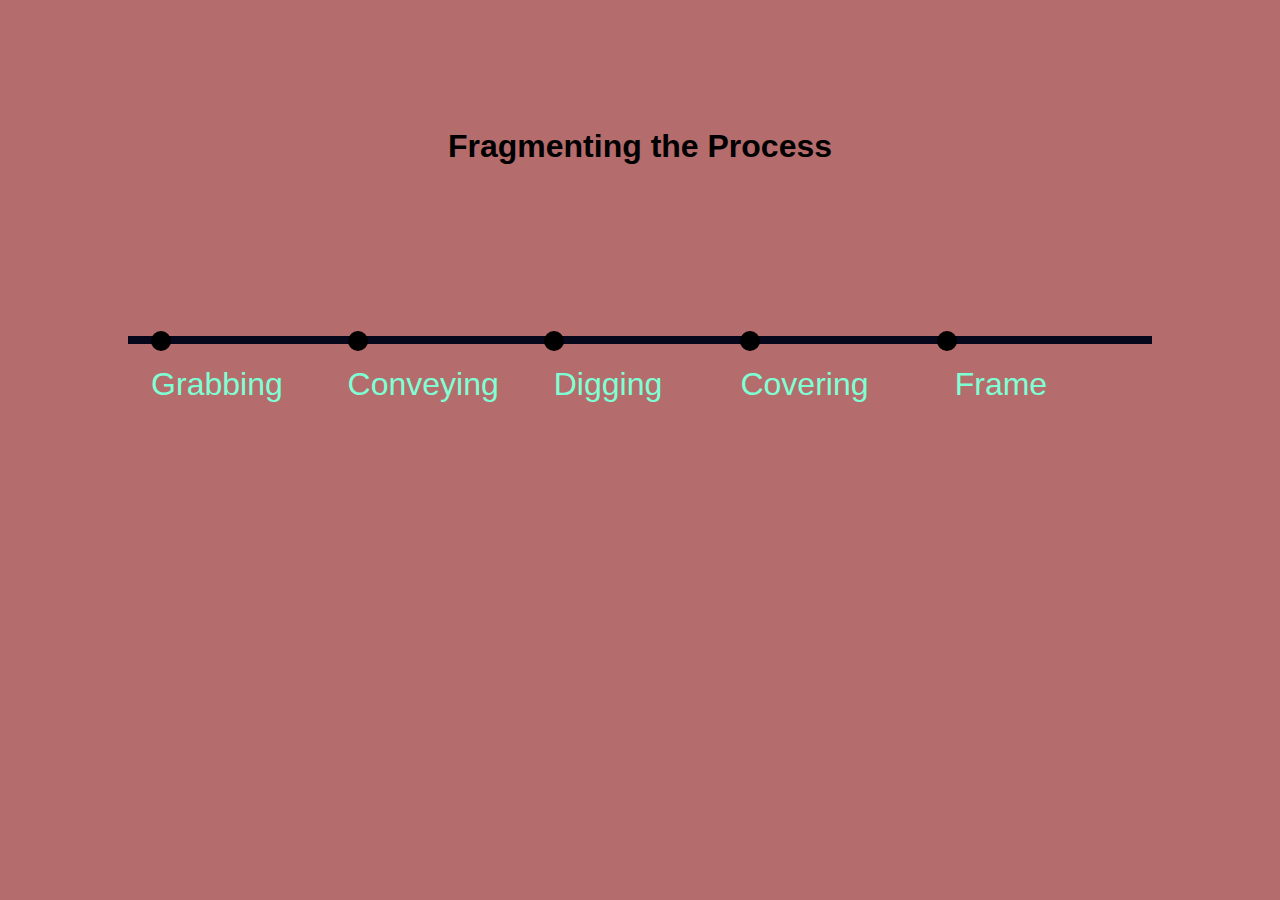
<file: Animation Tractor.html>
<!DOCTYPE html>
<html lang="en">
<head>
    <meta charset="UTF-8">
    <meta name="viewport" content="width=device-width, initial-scale=1.0">
    <title>Document</title>
    <link rel="stylesheet" href="Animation Tractor.css">
</head>
<body>
<h1>Fragmenting the Process</h1>
<div class="timeline">
    <div class="timeline-area">
        <div class="line-area"></div>
            <div class="timeline-elements active">
                <span>Grabbing</span>
                <p class = 'content '>Lorem ipsum dolor sit, amet consectetur adipisicing elit. Nisi id fugiat repellat ipsum repellendus eos molestias voluptate, accusantium quis numquam in vero rerum? Natus reiciendis maiores odit laboriosam rem inventore tenetur saepe quidem, cumque, ab at optio delectus nam ut voluptatum unde, accusamus nostrum totam expedita voluptatem corrupti explicabo dolor quia non! Iure ab nam illo, sequi accusamus, commodi dicta facilis doloribus, perferendis minus itaque cum. Cumque ipsam sint non minima consequuntur facere voluptatum aut sit amet commodi. Vero magni velit tempora rem voluptatibus, quam cupiditate natus tempore similique minima? Id ex enim sit doloremque autem quibusdam perferendis? Reiciendis perferendis molestiae voluptate, consequatur a est consectetur reprehenderit officia cumque alias incidunt asperiores fuga esse repudiandae enim eos natus dicta non magni architecto rerum unde? Atque, facilis amet dolorum soluta, dicta tenetur perspiciatis vitae voluptatibus hic nihil animi commodi repellat, iure voluptates exercitationem et. Minima atque magnam praesentium deserunt voluptas debitis! Quam assumenda neque ad totam, reprehenderit fuga temporibus nemo dolores illum! Ratione incidunt porro minus unde inventore amet? Illo nihil consequatur id quas distinctio qui soluta voluptates maxime, ipsa neque, ipsum odit temporibus aliquam fugiat expedita quasi possimus nostrum! Consequatur eaque quas illo ipsam similique, quisquam asperiores sint cupiditate mollitia delectus? Harum architecto odit non vero vitae, voluptatibus neque perspiciatis autem delectus sapiente, mollitia commodi, adipisci illum odio corrupti eos animi rerum? Voluptas, aliquam maiores reiciendis sint quae dignissimos doloribus alias. Libero adipisci illo blanditiis doloremque ullam. Nam veritatis expedita ducimus voluptas quae ipsa explicabo magnam libero iure quis quibusdam eos nesciunt illo deleniti quia perferendis ex, commodi soluta qui, eligendi consequatur harum. Voluptates mollitia officia modi numquam sint veniam, libero delectus. Doloribus sed, tempore nisi mollitia facilis quasi rem, nihil dolorum, non iste obcaecati officia. Provident officiis sequi temporibus expedita accusantium tempora numquam dolorem veniam corrupti tempore sapiente explicabo eos deleniti quo suscipit, aperiam quasi dicta consectetur cumque possimus ea pariatur labore facilis fuga. Fuga provident quidem, obcaecati illum facere doloremque quas soluta dolor perspiciatis, amet reiciendis. Iure vel inventore vitae a minus, ut voluptatibus quam recusandae nam tenetur quaerat quod voluptates rem eligendi aperiam. Culpa est architecto omnis vero eos a animi cum officiis illum, velit consequuntur dolore explicabo tenetur, aperiam sunt perferendis alias laboriosam illo corporis voluptate provident nostrum adipisci? Temporibus est quod tenetur commodi blanditiis aut magni doloribus, animi neque suscipit necessitatibus dolorem repellat sunt fugit, similique iure soluta mollitia architecto harum aperiam modi? Iure possimus dignissimos, excepturi nemo esse velit ducimus magni. Deleniti in blanditiis dolor ipsam sequi est cumque doloremque repudiandae excepturi nesciunt, officia accusamus vero odit beatae harum sint quo quas neque ullam et. Quasi, tempora. Impedit cumque velit officia nisi accusamus beatae ipsa perspiciatis incidunt quis culpa maxime, ut commodi magni blanditiis iure ullam! Possimus repellendus similique aut placeat quo ut, deserunt quibusdam, nesciunt, quaerat amet a illo. Ipsum repellendus quisquam iste quae, voluptatem ex laboriosam esse et rem. Eaque ratione tenetur nisi cumque, inventore accusantium, eius accusamus ullam, quo placeat perferendis dolorum. Quod veritatis vel quis, quam sit expedita ipsam molestias!</p>
            </div>
    <div class="line-area"></div>
            <div class="timeline-elements active">
                <span>Conveying</span>
                <p class = 'content '>Lorem ipsum dolor sit, amet consectetur adipisicing elit. Nisi id fugiat repellat ipsum repellendus eos molestias voluptate, accusantium quis numquam in vero rerum? Natus reiciendis maiores odit laboriosam rem inventore tenetur saepe quidem, cumque, ab at optio delectus nam ut voluptatum unde, accusamus nostrum totam expedita voluptatem corrupti explicabo dolor quia non! Iure ab nam illo, sequi accusamus, commodi dicta facilis doloribus, perferendis minus itaque cum. Cumque ipsam sint non minima consequuntur facere voluptatum aut sit amet commodi. Vero magni velit tempora rem voluptatibus, quam cupiditate natus tempore similique minima? Id ex enim sit doloremque autem quibusdam perferendis? Reiciendis perferendis molestiae voluptate, consequatur a est consectetur reprehenderit officia cumque alias incidunt asperiores fuga esse repudiandae enim eos natus dicta non magni architecto rerum unde? Atque, facilis amet dolorum soluta, dicta tenetur perspiciatis vitae voluptatibus hic nihil animi commodi repellat, iure voluptates exercitationem et. Minima atque magnam praesentium deserunt voluptas debitis! Quam assumenda neque ad totam, reprehenderit fuga temporibus nemo dolores illum! Ratione incidunt porro minus unde inventore amet? Illo nihil consequatur id quas distinctio qui soluta voluptates maxime, ipsa neque, ipsum odit temporibus aliquam fugiat expedita quasi possimus nostrum! Consequatur eaque quas illo ipsam similique, quisquam asperiores sint cupiditate mollitia delectus? Harum architecto odit non vero vitae, voluptatibus neque perspiciatis autem delectus sapiente, mollitia commodi, adipisci illum odio corrupti eos animi rerum? Voluptas, aliquam maiores reiciendis sint quae dignissimos doloribus alias. Libero adipisci illo blanditiis doloremque ullam. Nam veritatis expedita ducimus voluptas quae ipsa explicabo magnam libero iure quis quibusdam eos nesciunt illo deleniti quia perferendis ex, commodi soluta qui, eligendi consequatur harum. Voluptates mollitia officia modi numquam sint veniam, libero delectus. Doloribus sed, tempore nisi mollitia facilis quasi rem, nihil dolorum, non iste obcaecati officia. Provident officiis sequi temporibus expedita accusantium tempora numquam dolorem veniam corrupti tempore sapiente explicabo eos deleniti quo suscipit, aperiam quasi dicta consectetur cumque possimus ea pariatur labore facilis fuga. Fuga provident quidem, obcaecati illum facere doloremque quas soluta dolor perspiciatis, amet reiciendis. Iure vel inventore vitae a minus, ut voluptatibus quam recusandae nam tenetur quaerat quod voluptates rem eligendi aperiam. Culpa est architecto omnis vero eos a animi cum officiis illum, velit consequuntur dolore explicabo tenetur, aperiam sunt perferendis alias laboriosam illo corporis voluptate provident nostrum adipisci? Temporibus est quod tenetur commodi blanditiis aut magni doloribus, animi neque suscipit necessitatibus dolorem repellat sunt fugit, similique iure soluta mollitia architecto harum aperiam modi? Iure possimus dignissimos, excepturi nemo esse velit ducimus magni. Deleniti in blanditiis dolor ipsam sequi est cumque doloremque repudiandae excepturi nesciunt, officia accusamus vero odit beatae harum sint quo quas neque ullam et. Quasi, tempora. Impedit cumque velit officia nisi accusamus beatae ipsa perspiciatis incidunt quis culpa maxime, ut commodi magni blanditiis iure ullam! Possimus repellendus similique aut placeat quo ut, deserunt quibusdam, nesciunt, quaerat amet a illo. Ipsum repellendus quisquam iste quae, voluptatem ex laboriosam esse et rem. Eaque ratione tenetur nisi cumque, inventore accusantium, eius accusamus ullam, quo placeat perferendis dolorum. Quod veritatis vel quis, quam sit expedita ipsam molestias!</p>
            </div>
    <div class="line-area"></div>
        <div class="timeline-elements active">
            <span>Digging</span>
            <p class = 'content '>Lorem ipsum dolor sit, amet consectetur adipisicing elit. Nisi id fugiat repellat ipsum repellendus eos molestias voluptate, accusantium quis numquam in vero rerum? Natus reiciendis maiores odit laboriosam rem inventore tenetur saepe quidem, cumque, ab at optio delectus nam ut voluptatum unde, accusamus nostrum totam expedita voluptatem corrupti explicabo dolor quia non! Iure ab nam illo, sequi accusamus, commodi dicta facilis doloribus, perferendis minus itaque cum. Cumque ipsam sint non minima consequuntur facere voluptatum aut sit amet commodi. Vero magni velit tempora rem voluptatibus, quam cupiditate natus tempore similique minima? Id ex enim sit doloremque autem quibusdam perferendis? Reiciendis perferendis molestiae voluptate, consequatur a est consectetur reprehenderit officia cumque alias incidunt asperiores fuga esse repudiandae enim eos natus dicta non magni architecto rerum unde? Atque, facilis amet dolorum soluta, dicta tenetur perspiciatis vitae voluptatibus hic nihil animi commodi repellat, iure voluptates exercitationem et. Minima atque magnam praesentium deserunt voluptas debitis! Quam assumenda neque ad totam, reprehenderit fuga temporibus nemo dolores illum! Ratione incidunt porro minus unde inventore amet? Illo nihil consequatur id quas distinctio qui soluta voluptates maxime, ipsa neque, ipsum odit temporibus aliquam fugiat expedita quasi possimus nostrum! Consequatur eaque quas illo ipsam similique, quisquam asperiores sint cupiditate mollitia delectus? Harum architecto odit non vero vitae, voluptatibus neque perspiciatis autem delectus sapiente, mollitia commodi, adipisci illum odio corrupti eos animi rerum? Voluptas, aliquam maiores reiciendis sint quae dignissimos doloribus alias. Libero adipisci illo blanditiis doloremque ullam. Nam veritatis expedita ducimus voluptas quae ipsa explicabo magnam libero iure quis quibusdam eos nesciunt illo deleniti quia perferendis ex, commodi soluta qui, eligendi consequatur harum. Voluptates mollitia officia modi numquam sint veniam, libero delectus. Doloribus sed, tempore nisi mollitia facilis quasi rem, nihil dolorum, non iste obcaecati officia. Provident officiis sequi temporibus expedita accusantium tempora numquam dolorem veniam corrupti tempore sapiente explicabo eos deleniti quo suscipit, aperiam quasi dicta consectetur cumque possimus ea pariatur labore facilis fuga. Fuga provident quidem, obcaecati illum facere doloremque quas soluta dolor perspiciatis, amet reiciendis. Iure vel inventore vitae a minus, ut voluptatibus quam recusandae nam tenetur quaerat quod voluptates rem eligendi aperiam. Culpa est architecto omnis vero eos a animi cum officiis illum, velit consequuntur dolore explicabo tenetur, aperiam sunt perferendis alias laboriosam illo corporis voluptate provident nostrum adipisci? Temporibus est quod tenetur commodi blanditiis aut magni doloribus, animi neque suscipit necessitatibus dolorem repellat sunt fugit, similique iure soluta mollitia architecto harum aperiam modi? Iure possimus dignissimos, excepturi nemo esse velit ducimus magni. Deleniti in blanditiis dolor ipsam sequi est cumque doloremque repudiandae excepturi nesciunt, officia accusamus vero odit beatae harum sint quo quas neque ullam et. Quasi, tempora. Impedit cumque velit officia nisi accusamus beatae ipsa perspiciatis incidunt quis culpa maxime, ut commodi magni blanditiis iure ullam! Possimus repellendus similique aut placeat quo ut, deserunt quibusdam, nesciunt, quaerat amet a illo. Ipsum repellendus quisquam iste quae, voluptatem ex laboriosam esse et rem. Eaque ratione tenetur nisi cumque, inventore accusantium, eius accusamus ullam, quo placeat perferendis dolorum. Quod veritatis vel quis, quam sit expedita ipsam molestias!</p>
        </div>
    <div class="line-area"></div>
        <div class="timeline-elements active">
            <span>Covering</span>
            <p class = 'content '>Lorem ipsum dolor sit, amet consectetur adipisicing elit. Nisi id fugiat repellat ipsum repellendus eos molestias voluptate, accusantium quis numquam in vero rerum? Natus reiciendis maiores odit laboriosam rem inventore tenetur saepe quidem, cumque, ab at optio delectus nam ut voluptatum unde, accusamus nostrum totam expedita voluptatem corrupti explicabo dolor quia non! Iure ab nam illo, sequi accusamus, commodi dicta facilis doloribus, perferendis minus itaque cum. Cumque ipsam sint non minima consequuntur facere voluptatum aut sit amet commodi. Vero magni velit tempora rem voluptatibus, quam cupiditate natus tempore similique minima? Id ex enim sit doloremque autem quibusdam perferendis? Reiciendis perferendis molestiae voluptate, consequatur a est consectetur reprehenderit officia cumque alias incidunt asperiores fuga esse repudiandae enim eos natus dicta non magni architecto rerum unde? Atque, facilis amet dolorum soluta, dicta tenetur perspiciatis vitae voluptatibus hic nihil animi commodi repellat, iure voluptates exercitationem et. Minima atque magnam praesentium deserunt voluptas debitis! Quam assumenda neque ad totam, reprehenderit fuga temporibus nemo dolores illum! Ratione incidunt porro minus unde inventore amet? Illo nihil consequatur id quas distinctio qui soluta voluptates maxime, ipsa neque, ipsum odit temporibus aliquam fugiat expedita quasi possimus nostrum! Consequatur eaque quas illo ipsam similique, quisquam asperiores sint cupiditate mollitia delectus? Harum architecto odit non vero vitae, voluptatibus neque perspiciatis autem delectus sapiente, mollitia commodi, adipisci illum odio corrupti eos animi rerum? Voluptas, aliquam maiores reiciendis sint quae dignissimos doloribus alias. Libero adipisci illo blanditiis doloremque ullam. Nam veritatis expedita ducimus voluptas quae ipsa explicabo magnam libero iure quis quibusdam eos nesciunt illo deleniti quia perferendis ex, commodi soluta qui, eligendi consequatur harum. Voluptates mollitia officia modi numquam sint veniam, libero delectus. Doloribus sed, tempore nisi mollitia facilis quasi rem, nihil dolorum, non iste obcaecati officia. Provident officiis sequi temporibus expedita accusantium tempora numquam dolorem veniam corrupti tempore sapiente explicabo eos deleniti quo suscipit, aperiam quasi dicta consectetur cumque possimus ea pariatur labore facilis fuga. Fuga provident quidem, obcaecati illum facere doloremque quas soluta dolor perspiciatis, amet reiciendis. Iure vel inventore vitae a minus, ut voluptatibus quam recusandae nam tenetur quaerat quod voluptates rem eligendi aperiam. Culpa est architecto omnis vero eos a animi cum officiis illum, velit consequuntur dolore explicabo tenetur, aperiam sunt perferendis alias laboriosam illo corporis voluptate provident nostrum adipisci? Temporibus est quod tenetur commodi blanditiis aut magni doloribus, animi neque suscipit necessitatibus dolorem repellat sunt fugit, similique iure soluta mollitia architecto harum aperiam modi? Iure possimus dignissimos, excepturi nemo esse velit ducimus magni. Deleniti in blanditiis dolor ipsam sequi est cumque doloremque repudiandae excepturi nesciunt, officia accusamus vero odit beatae harum sint quo quas neque ullam et. Quasi, tempora. Impedit cumque velit officia nisi accusamus beatae ipsa perspiciatis incidunt quis culpa maxime, ut commodi magni blanditiis iure ullam! Possimus repellendus similique aut placeat quo ut, deserunt quibusdam, nesciunt, quaerat amet a illo. Ipsum repellendus quisquam iste quae, voluptatem ex laboriosam esse et rem. Eaque ratione tenetur nisi cumque, inventore accusantium, eius accusamus ullam, quo placeat perferendis dolorum. Quod veritatis vel quis, quam sit expedita ipsam molestias!</p>
        </div>
    <div class="line-area"></div>
        <div class="timeline-elements active">
            <span>Frame</span>
            <p class = 'content '>Lorem ipsum dolor sit, amet consectetur adipisicing elit. Nisi id fugiat repellat ipsum repellendus eos molestias voluptate, accusantium quis numquam in vero rerum? Natus reiciendis maiores odit laboriosam rem inventore tenetur saepe quidem, cumque, ab at optio delectus nam ut voluptatum unde, accusamus nostrum totam expedita voluptatem corrupti explicabo dolor quia non! Iure ab nam illo, sequi accusamus, commodi dicta facilis doloribus, perferendis minus itaque cum. Cumque ipsam sint non minima consequuntur facere voluptatum aut sit amet commodi. Vero magni velit tempora rem voluptatibus, quam cupiditate natus tempore similique minima? Id ex enim sit doloremque autem quibusdam perferendis? Reiciendis perferendis molestiae voluptate, consequatur a est consectetur reprehenderit officia cumque alias incidunt asperiores fuga esse repudiandae enim eos natus dicta non magni architecto rerum unde? Atque, facilis amet dolorum soluta, dicta tenetur perspiciatis vitae voluptatibus hic nihil animi commodi repellat, iure voluptates exercitationem et. Minima atque magnam praesentium deserunt voluptas debitis! Quam assumenda neque ad totam, reprehenderit fuga temporibus nemo dolores illum! Ratione incidunt porro minus unde inventore amet? Illo nihil consequatur id quas distinctio qui soluta voluptates maxime, ipsa neque, ipsum odit temporibus aliquam fugiat expedita quasi possimus nostrum! Consequatur eaque quas illo ipsam similique, quisquam asperiores sint cupiditate mollitia delectus? Harum architecto odit non vero vitae, voluptatibus neque perspiciatis autem delectus sapiente, mollitia commodi, adipisci illum odio corrupti eos animi rerum? Voluptas, aliquam maiores reiciendis sint quae dignissimos doloribus alias. Libero adipisci illo blanditiis doloremque ullam. Nam veritatis expedita ducimus voluptas quae ipsa explicabo magnam libero iure quis quibusdam eos nesciunt illo deleniti quia perferendis ex, commodi soluta qui, eligendi consequatur harum. Voluptates mollitia officia modi numquam sint veniam, libero delectus. Doloribus sed, tempore nisi mollitia facilis quasi rem, nihil dolorum, non iste obcaecati officia. Provident officiis sequi temporibus expedita accusantium tempora numquam dolorem veniam corrupti tempore sapiente explicabo eos deleniti quo suscipit, aperiam quasi dicta consectetur cumque possimus ea pariatur labore facilis fuga. Fuga provident quidem, obcaecati illum facere doloremque quas soluta dolor perspiciatis, amet reiciendis. Iure vel inventore vitae a minus, ut voluptatibus quam recusandae nam tenetur quaerat quod voluptates rem eligendi aperiam. Culpa est architecto omnis vero eos a animi cum officiis illum, velit consequuntur dolore explicabo tenetur, aperiam sunt perferendis alias laboriosam illo corporis voluptate provident nostrum adipisci? Temporibus est quod tenetur commodi blanditiis aut magni doloribus, animi neque suscipit necessitatibus dolorem repellat sunt fugit, similique iure soluta mollitia architecto harum aperiam modi? Iure possimus dignissimos, excepturi nemo esse velit ducimus magni. Deleniti in blanditiis dolor ipsam sequi est cumque doloremque repudiandae excepturi nesciunt, officia accusamus vero odit beatae harum sint quo quas neque ullam et. Quasi, tempora. Impedit cumque velit officia nisi accusamus beatae ipsa perspiciatis incidunt quis culpa maxime, ut commodi magni blanditiis iure ullam! Possimus repellendus similique aut placeat quo ut, deserunt quibusdam, nesciunt, quaerat amet a illo. Ipsum repellendus quisquam iste quae, voluptatem ex laboriosam esse et rem. Eaque ratione tenetur nisi cumque, inventore accusantium, eius accusamus ullam, quo placeat perferendis dolorum. Quod veritatis vel quis, quam sit expedita ipsam molestias!</p>
        </div>
    </div>
</div>
</div>
</html>
</div>
</file>
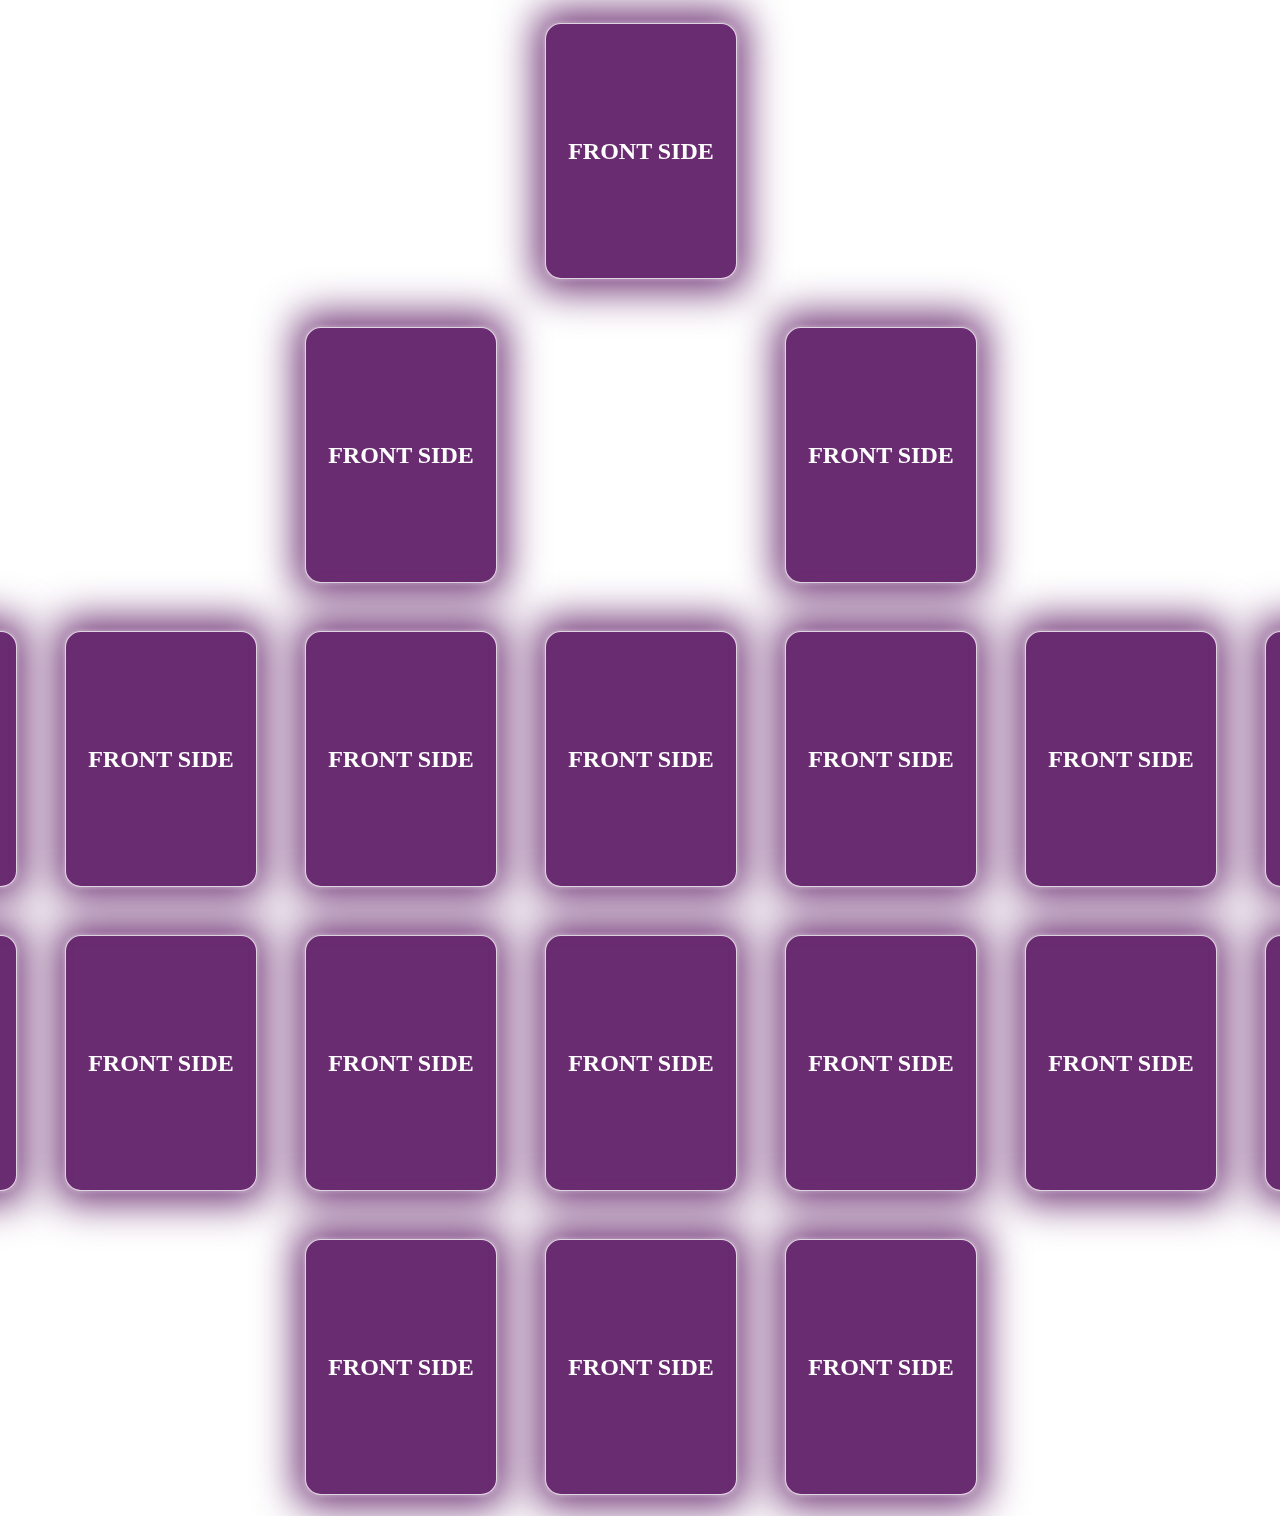
<file: Card.html>
<!DOCTYPE html>
<html lang="en">
<head>
    <meta charset="UTF-8">
    <meta name="viewport" content="width=device-width, initial-scale=1.0">
    <title>Document</title>
    <style>
        /* ----------------------------------------- CARD --------------------------------------------- */
        .myCard {
  background-color: transparent;
  width: 190px;
  height: 254px;
  perspective: 1000px;
}

.title {
  font-size: 1.5em;
  font-weight: 900;
  text-align: center;
  margin: 0;
}

.innerCard {
  position: relative;
  width: 100%;
  height: 100%;
  text-align: center;
  transition: transform 0.8s;
  transform-style: preserve-3d;
  cursor: pointer;
}

.myCard:hover .innerCard {
  transform: rotateY(180deg);
}

.frontSide,
.backSide {
  position: absolute;
  display: flex;
  flex-direction: column;
  align-items: center;
  justify-content: space-evenly;
  width: 100%;
  height: 100%;
  -webkit-backface-visibility: hidden;
  backface-visibility: hidden;
  border: 1px solid rgba(255, 255, 255, 0.8);
  border-radius: 1rem;
  color: white;
  box-shadow: 0 0 0.3em rgba(255, 255, 255, 0.5);
  font-weight: 700;
}

.frontSide,
.frontSide::before {
  background: #6A2C70;
}

.backSide,
.backSide::before {
  background-image: #F08A5D;
}

.backSide {
  transform: rotateY(180deg);
}

.frontSide::before,
.backSide::before {
  top: 50%;
  left: 50%;
  transform: translate(-50%, -50%);
  content: '';
  width: 110%;
  height: 110%;
  position: absolute;
  z-index: -1;
  border-radius: 1em;
  filter: blur(20px);
  animation: animate 5s linear infinite;
}

@keyframes animate {
  0% {
    opacity: 0.3;
  }

  80% {
    opacity: 1;
  }

  100% {
    opacity: 0.3;
  }
}
        /* ---------------------------------------------------- CARD --------------------------------------- */
        .grid {
   display: grid; 
   width: 90%;         
   grid-template-rows: 1fr 1fr 1fr 1fr 1fr;
   grid-template-columns: 1fr 1fr 1fr 1fr 1fr 1fr 1fr;
   justify-content: center;
   margin: auto;
   gap: 50px;
   height: 100%;
   padding: 15px;
}
  
#item-0 {
   grid-row-start: 1;
   grid-column-start: 4;

   grid-row-end: 2;
   grid-column-end: 5;
   
}
#item-1 {


   grid-row-start: 2;
   grid-column-start: 3;

   grid-row-end: 3;
   grid-column-end: 4;
   
}
#item-2 {

  
   grid-row-start: 2;
   grid-column-start: 5;

   grid-row-end: 3;
   grid-column-end: 6;
   
}
#item-3 {

     grid-row-start: 4;
   grid-column-start: 2;

   grid-row-end: 5;
   grid-column-end: 3;
   
}
#item-4 {
   grid-row-start: 4;
   grid-column-start: 3;

   grid-row-end: 5;
   grid-column-end: 4;
   
}
#item-5 {
   grid-row-start: 4;
   grid-column-start: 4;

   grid-row-end: 5;
   grid-column-end: 5;
   
}
#item-6 {
   grid-row-start: 4;
   grid-column-start: 5;

   grid-row-end: 5;
   grid-column-end: 6;
   
}
#item-7 {
   grid-row-start: 4;
   grid-column-start: 6;

   grid-row-end: 5;
   grid-column-end: 7;
   
}
#item-8 {
   grid-row-start: 4;
   grid-column-start: 7;

   grid-row-end: 5;
   grid-column-end: 8;
   
}
#item-9 {
   grid-row-start: 4;
   grid-column-start: 1;

   grid-row-end: 5;
   grid-column-end: 2;
   
}
#item-10 {
   grid-row-start: 3;
   grid-column-start: 1;

   grid-row-end: 4;
   grid-column-end: 2;
   
}
#item-11 {
   grid-row-start: 3;
   grid-column-start: 2;

   grid-row-end: 4;
   grid-column-end: 3;
   
}
#item-12 {
   grid-row-start: 3;
   grid-column-start: 3;

   grid-row-end: 4;
   grid-column-end: 4;
   
}
#item-13 {
   grid-row-start: 3;
   grid-column-start: 4;

   grid-row-end: 4;
   grid-column-end: 5;
   
}
#item-14 {
   grid-row-start: 3;
   grid-column-start: 5;

   grid-row-end: 4;
   grid-column-end: 6;
   
}
#item-15 {
   grid-row-start: 3;
   grid-column-start: 6;

   grid-row-end: 4;
   grid-column-end: 7;
   
}
#item-16 {
   grid-row-start: 3;
   grid-column-start: 7;

   grid-row-end: 4;
   grid-column-end: 8;
   
}
#item-17 {
   grid-row-start: 5;
   grid-column-start: 3;

   grid-row-end: 6;
   grid-column-end: 4;
   
}
#item-18 {
   grid-row-start: 5;
   grid-column-start: 4;

   grid-row-end: 6;
   grid-column-end: 5;
   
}
#item-19 {
   grid-row-start: 5;
   grid-column-start: 5;

   grid-row-end: 6;
   grid-column-end: 6;
   
}
</style>

</head>
<body>
<div class="grid">
  <div id="item-0">
    <div class="myCard">
                  <div class="innerCard">
                     <div class="frontSide">
                        <p class="title">FRONT SIDE</p>
                     </div>
                     <div class="backSide">
                        <p class="title">BACK SIDE</p>
                     </div>
                  </div>
               </div>
  </div>
  <div id="item-1">
    <div class="myCard">
                  <div class="innerCard">
                     <div class="frontSide">
                        <p class="title">FRONT SIDE</p>
                     </div>
                     <div class="backSide">
                        <p class="title">BACK SIDE</p>
                     </div>
                  </div>
               </div>
  </div>
  <div id="item-2">
    <div class="myCard">
                  <div class="innerCard">
                     <div class="frontSide">
                        <p class="title">FRONT SIDE</p>
                     </div>
                     <div class="backSide">
                        <p class="title">BACK SIDE</p>
                     </div>
                  </div>
               </div>
  </div>
  <div id="item-3">
    <div class="myCard">
                  <div class="innerCard">
                     <div class="frontSide">
                        <p class="title">FRONT SIDE</p>
                     </div>
                     <div class="backSide">
                        <p class="title">BACK SIDE</p>
                     </div>
                  </div>
               </div>
  </div>
  <div id="item-4">
    <div class="myCard">
                  <div class="innerCard">
                     <div class="frontSide">
                        <p class="title">FRONT SIDE</p>
                     </div>
                     <div class="backSide">
                        <p class="title">BACK SIDE</p>
                     </div>
                  </div>
               </div>
  </div>
  <div id="item-5">
    <div class="myCard">
                  <div class="innerCard">
                     <div class="frontSide">
                        <p class="title">FRONT SIDE</p>
                     </div>
                     <div class="backSide">
                        <p class="title">BACK SIDE</p>
                     </div>
                  </div>
               </div>
  </div>
  <div id="item-6">
    <div class="myCard">
                  <div class="innerCard">
                     <div class="frontSide">
                        <p class="title">FRONT SIDE</p>
                     </div>
                     <div class="backSide">
                        <p class="title">BACK SIDE</p>
                     </div>
                  </div>
               </div>
  </div>
  <div id="item-7">
    <div class="myCard">
                  <div class="innerCard">
                     <div class="frontSide">
                        <p class="title">FRONT SIDE</p>
                     </div>
                     <div class="backSide">
                        <p class="title">BACK SIDE</p>
                     </div>
                  </div>
               </div>
  </div>
  <div id="item-8">
    <div class="myCard">
                  <div class="innerCard">
                     <div class="frontSide">
                        <p class="title">FRONT SIDE</p>
                     </div>
                     <div class="backSide">
                        <p class="title">BACK SIDE</p>
                     </div>
                  </div>
               </div>
  </div>
  <div id="item-9">
    <div class="myCard">
                  <div class="innerCard">
                     <div class="frontSide">
                        <p class="title">FRONT SIDE</p>
                     </div>
                     <div class="backSide">
                        <p class="title">BACK SIDE</p>
                     </div>
                  </div>
               </div>
  </div>
  <div id="item-10">
    <div class="myCard">
                  <div class="innerCard">
                     <div class="frontSide">
                        <p class="title">FRONT SIDE</p>
                     </div>
                     <div class="backSide">
                        <p class="title">BACK SIDE</p>
                     </div>
                  </div>
               </div>
  </div>
  <div id="item-11">
    <div class="myCard">
                  <div class="innerCard">
                     <div class="frontSide">
                        <p class="title">FRONT SIDE</p>
                     </div>
                     <div class="backSide">
                        <p class="title">BACK SIDE</p>
                     </div>
                  </div>
               </div>
  </div>
  <div id="item-12">
    <div class="myCard">
                  <div class="innerCard">
                     <div class="frontSide">
                        <p class="title">FRONT SIDE</p>
                     </div>
                     <div class="backSide">
                        <p class="title">BACK SIDE</p>
                     </div>
                  </div>
               </div>
  </div>
  <div id="item-13">
    <div class="myCard">
                  <div class="innerCard">
                     <div class="frontSide">
                        <p class="title">FRONT SIDE</p>
                     </div>
                     <div class="backSide">
                        <p class="title">BACK SIDE</p>
                     </div>
                  </div>
               </div>
  </div>
  <div id="item-14">
    <div class="myCard">
                  <div class="innerCard">
                     <div class="frontSide">
                        <p class="title">FRONT SIDE</p>
                     </div>
                     <div class="backSide">
                        <p class="title">BACK SIDE</p>
                     </div>
                  </div>
               </div>
  </div>
  <div id="item-15">
    <div class="myCard">
                  <div class="innerCard">
                     <div class="frontSide">
                        <p class="title">FRONT SIDE</p>
                     </div>
                     <div class="backSide">
                        <p class="title">BACK SIDE</p>
                     </div>
                  </div>
               </div>
  </div>
  <div id="item-16">
    <div class="myCard">
                  <div class="innerCard">
                     <div class="frontSide">
                        <p class="title">FRONT SIDE</p>
                     </div>
                     <div class="backSide">
                        <p class="title">BACK SIDE</p>
                     </div>
                  </div>
               </div>
  </div>
  <div id="item-17">
    <div class="myCard">
                  <div class="innerCard">
                     <div class="frontSide">
                        <p class="title">FRONT SIDE</p>
                     </div>
                     <div class="backSide">
                        <p class="title">BACK SIDE</p>
                     </div>
                  </div>
               </div>
  </div>
  <div id="item-18">
    <div class="myCard">
                  <div class="innerCard">
                     <div class="frontSide">
                        <p class="title">FRONT SIDE</p>
                     </div>
                     <div class="backSide">
                        <p class="title">BACK SIDE</p>
                     </div>
                  </div>
               </div>
  </div>
  <div id="item-19">
    <div class="myCard">
                  <div class="innerCard">
                     <div class="frontSide">
                        <p class="title">FRONT SIDE</p>
                     </div>
                     <div class="backSide">
                        <p class="title">BACK SIDE</p>
                     </div>
                  </div>
               </div>
  </div>
</div>



</body>
</html>
</file>
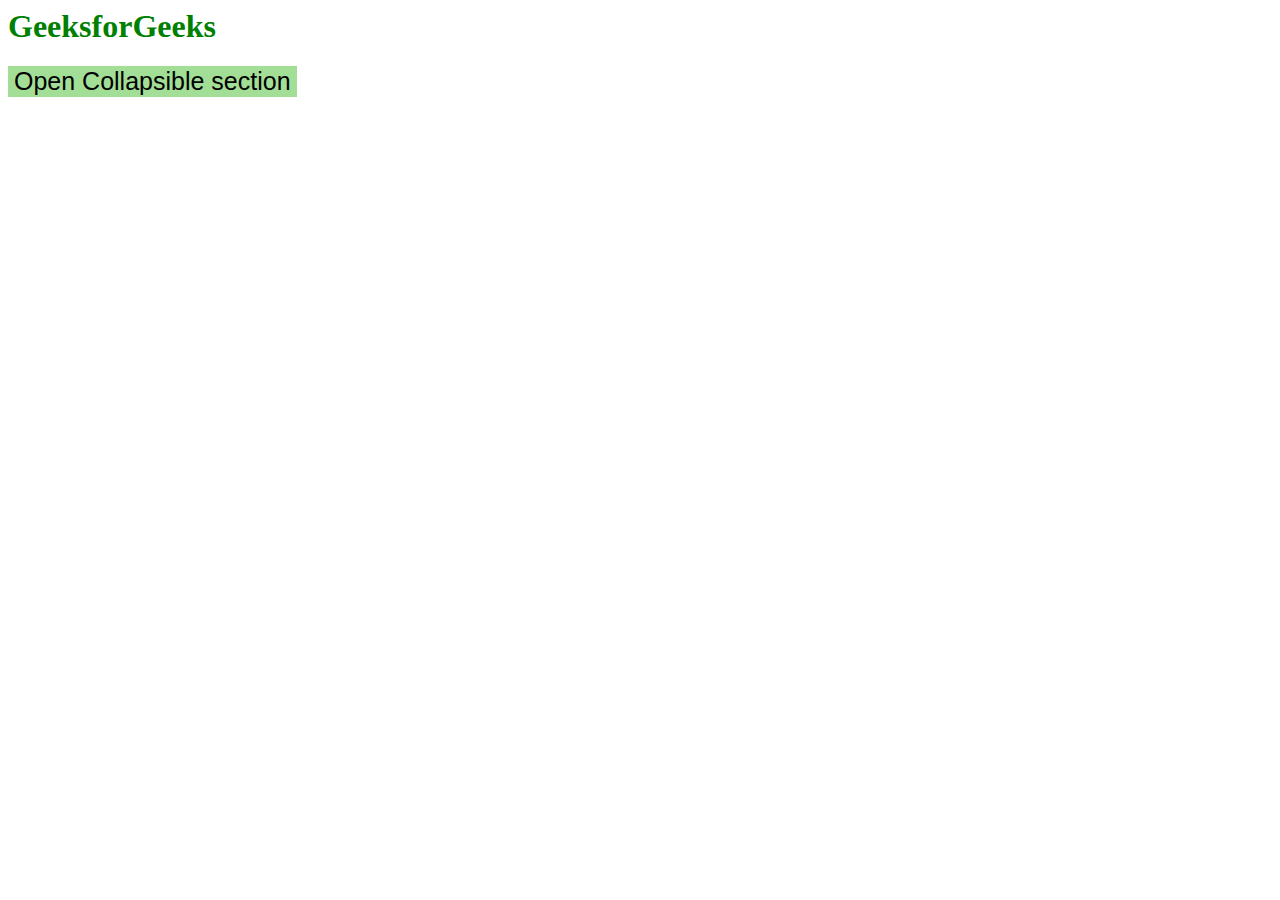
<file: Collapse.html>
<head> 
	<style> 
		.collapsible-section {
            background-color: #a2de96;
            border: none;
            outline: none;
            font-size: 25px;
            cursor: pointer;
        }

        .collapsible-section:hover {
            background-color: #438a5e;
        }

        .content {
            background-color: #e1ffc2;
            display: none;
            font-size: 20px;
            padding: 10px;
        }
		
		.text { 
			background-color: #e1ffc2; 
			display: none; 
			font-size: 20px; 
		} 
	</style> 
<head> 
<body> 
	<h1 style="color: green">GeeksforGeeks</h1>
    <button type="button" class="collapsible-section">
        Open Collapsible section
    </button>

    <div class="content">
        A Computer Science portal for geeks.
        It contains well-written, well-thought,
        and well-explained computer science and
        programming articles, quizzes, and ...
    </div> 
	
	<script>
        var btn = document.querySelector(".collapsible-section");
        var content = document.querySelector(".content");

        btn.addEventListener("click", function () {
            this.classList.toggle("active");
            if (content.style.display === "block") {
                content.style.display = "none";
            } else {
                content.style.display = "block";
            }
        });
    </script> 
</body>
</file>
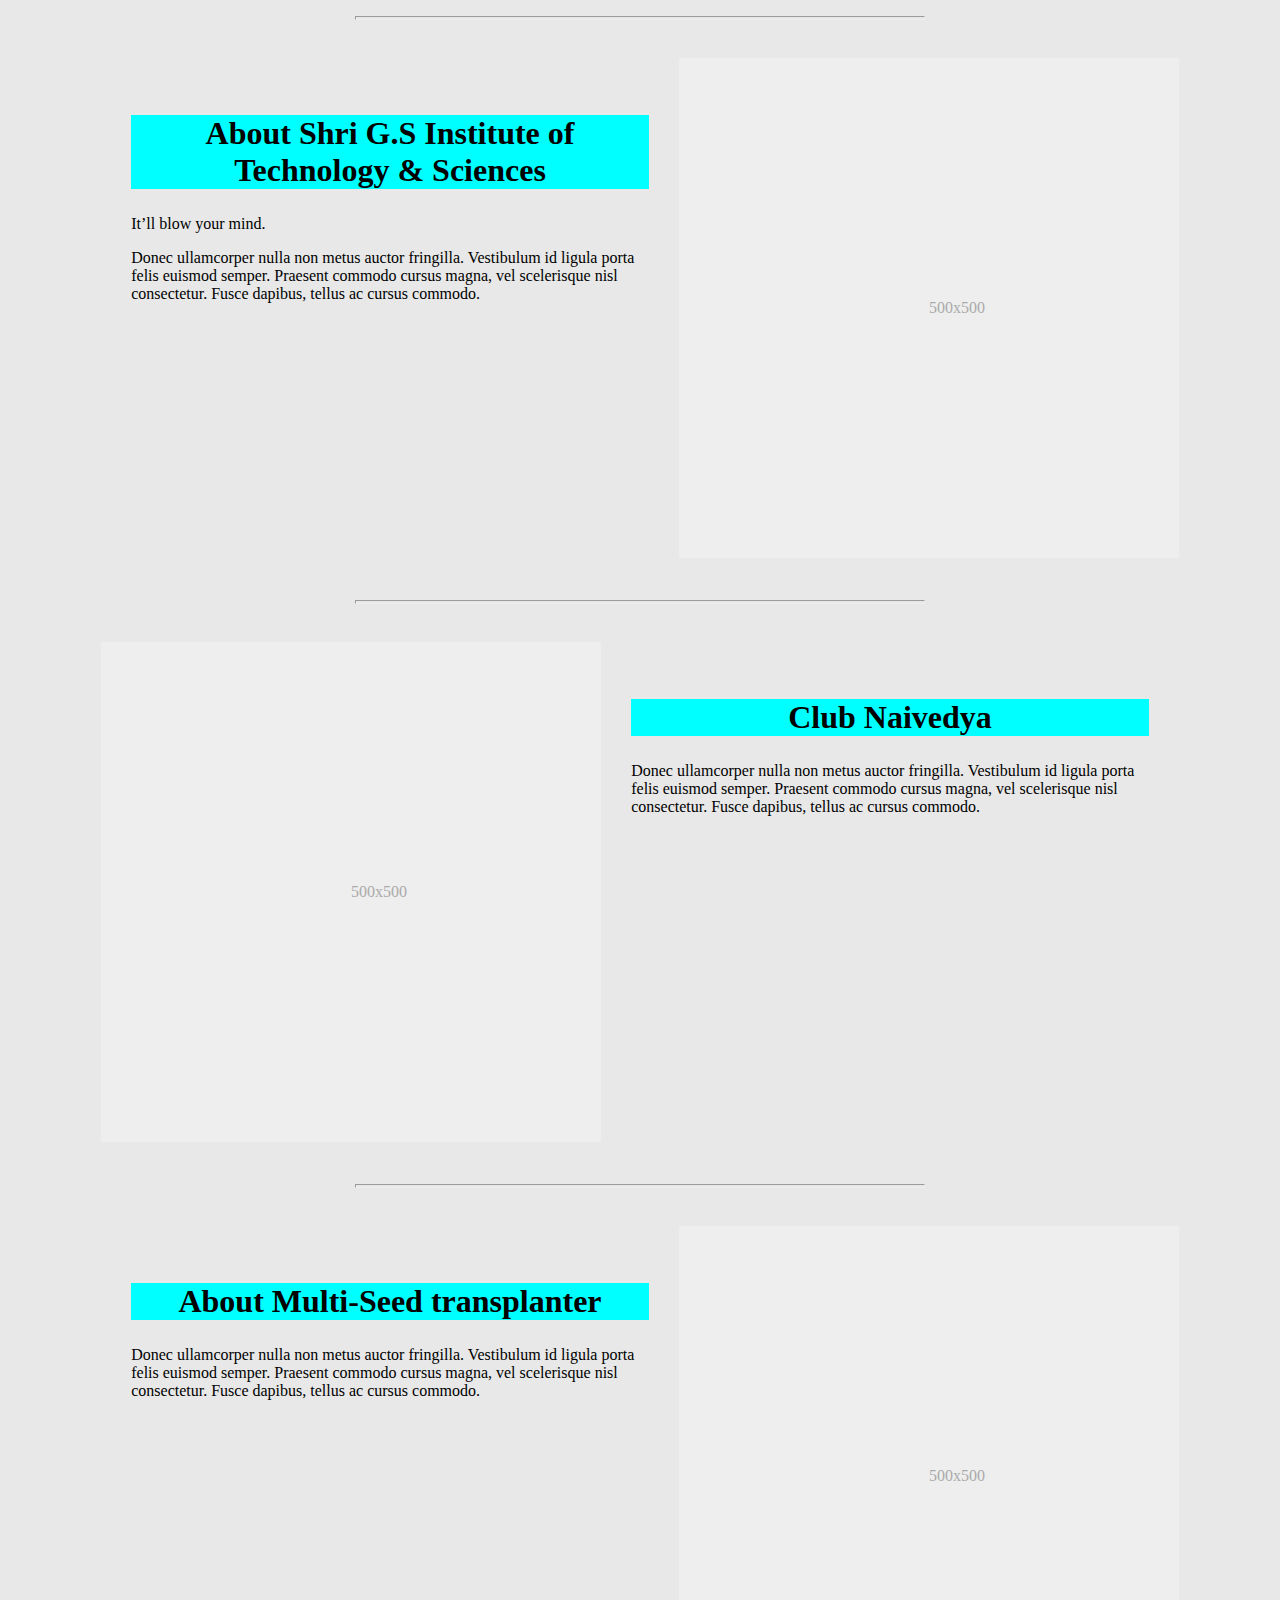
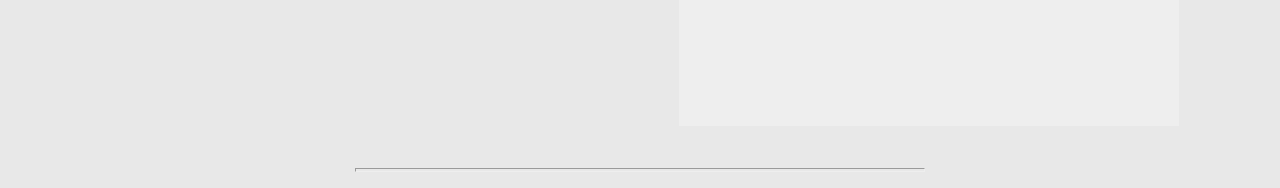
<file: Snake.html>
<!DOCTYPE html>
<html lang="en">
<head>
    <meta charset="UTF-8">
    <meta name="viewport" content="width=device-width, initial-scale=1.0">
    <title>Document</title>
    <link rel="stylesheet" href="snake.css">
</head>
<body>
  <div class="container">
    <hr class="featurette-divider">
    
    <div class="row featurette">
      <div class="container-fluid">
        <div class="col-md-7 content">
        <h2 id = 'college' class="featurette-heading"> About Shri G.S Institute of Technology & Sciences</h2> <span class="text-muted">It’ll blow your mind.</span>
      </h2>
      <p class="lead">Donec ullamcorper nulla non metus auctor fringilla. Vestibulum id ligula porta felis euismod
            semper. Praesent commodo cursus magna, vel scelerisque nisl consectetur. Fusce dapibus, tellus ac cursus
            commodo.</p>
        </div>
        <div class="col-md-5">
          <svg class="bd-placeholder-img bd-placeholder-img-lg featurette-image img-fluid mx-auto" width="500"
            height="500" xmlns="http://www.w3.org/2000/svg" aria-label="Placeholder: 500x500"
            preserveAspectRatio="xMidYMid slice" role="img" focusable="false">
            <title>Placeholder</title>
            <rect width="100%" height="100%" fill="#eee" /><text x="50%" y="50%" fill="#aaa" dy=".3em">500x500</text>
          </svg>
        </div>
      </div>
    </div>

    <hr class="featurette-divider">

    <div class="row featurette">
      <div class="container-fluid">
        <div class="col-md-5 order-md-1">
          <svg class="bd-placeholder-img bd-placeholder-img-lg featurette-image img-fluid mx-auto" width="500"
            height="500" xmlns="http://www.w3.org/2000/svg" aria-label="Placeholder: 500x500"
            preserveAspectRatio="xMidYMid slice" role="img" focusable="false">
            <title>Placeholder</title>
            <rect width="100%" height="100%" fill="#eee" /><text x="50%" y="50%" fill="#aaa" dy=".3em">500x500</text>
          </svg>
  
        </div>
        <div id = 'Club' class="col-md-7 order-md-2 content">
        <h2 id ='Club' class="featurette-heading">Club Naivedya</span></h2>
        <p class="lead">Donec ullamcorper nulla non metus auctor fringilla. Vestibulum id ligula porta felis euismod
          semper. Praesent commodo cursus magna, vel scelerisque nisl consectetur. Fusce dapibus, tellus ac cursus
            commodo.</p>
        </div>
        
      </div>
    </div>

    <hr class="featurette-divider">

    <div class="row featurette">
      <div class="container-fluid">
        <div class="col-md-7 content">
        <h2 id = 'SAE'  class="featurette-heading">About Multi-Seed transplanter </span></h2>
        <p class="lead">Donec ullamcorper nulla non metus auctor fringilla. Vestibulum id ligula porta felis euismod
          semper. Praesent commodo cursus magna, vel scelerisque nisl consectetur. Fusce dapibus, tellus ac cursus
            commodo.</p>
        </div>
        <div class="col-md-5">
          <svg class="bd-placeholder-img bd-placeholder-img-lg featurette-image img-fluid mx-auto" width="500"
            height="500" xmlns="http://www.w3.org/2000/svg" aria-label="Placeholder: 500x500"
            preserveAspectRatio="xMidYMid slice" role="img" focusable="false">
            <title>Placeholder</title>
            <rect width="100%" height="100%" fill="#eee" /><text x="50%" y="50%" fill="#aaa" dy=".3em">500x500</text>
          </svg>
  
        </div>
      </div>
    </div>

    <hr class="featurette-divider">
  </div>  
</body>
</html>
</file>
<file: Animation Tractor.css>
body {
    font-family: Arial, sans-serif;
     margin: 0;
     padding: 0;
    background-color: #b56c6c;
}
h1{
    text-align: center;
    margin-top: 10%;
    text-transform:initial;
    font-size: 2rem;
    font-weight: 800;
}
.timeline{
    position: relative;
    color: aquamarine;
    text-align: center;
    margin: 10px auto;
    display: block;
    width: 100%;
    height: 300px;
}
.line-area{
    display: block;
    position: absolute;
    height: 2.5%;
    width: 80%;
    background-color: rgb(7, 7, 27);
    top: 50%;
    left: 10%;
}
.timeline .timeline-area{
    height: 100%;

}
.timeline-elements{
    position: relative;
    display: inline-block;
    width: 10%;
    height: 100%;
    margin-right: 5%;
    transition: width 0.5s;
    z-index: 1;
}
.timeline-elements>span{
    font-size: 2rem;
    display: block;
    font-weight: 500;
    position: absolute;
    top: 50%;
    margin-top:-4.5%;
    width: 100%;
}
.timeline-elements>span::before{
    content: '';
    display: block;
    width: 20px;
    height: 20px;
    border-radius: 50%;
    background: black;
    margin-bottom: 12%;
}
.content{
    display: none;
    position: absolute;
    top: 50%;
    width: 100%;
    margin-top: -50%;
    left: 0;
}
</file>
<file: snake.css>
*{
    background-color: rgb(232, 232, 232);

}
.container{
    display: flex;
    flex-direction: column;
    width: 90%;
    justify-content: center;
    margin: auto;
    align-items: center;
}
.container-fluid{
    display: flex;
    justify-content: center;
    margin: auto;
    padding: 30px;
}
.content{
    padding: 30px;
}
.featurette-divider{
    width: 50%;
    height: 2px;
}
.content > h2{
    background-color: aqua;
    font-size: 2em;
    text-align: center;
}
</file>
